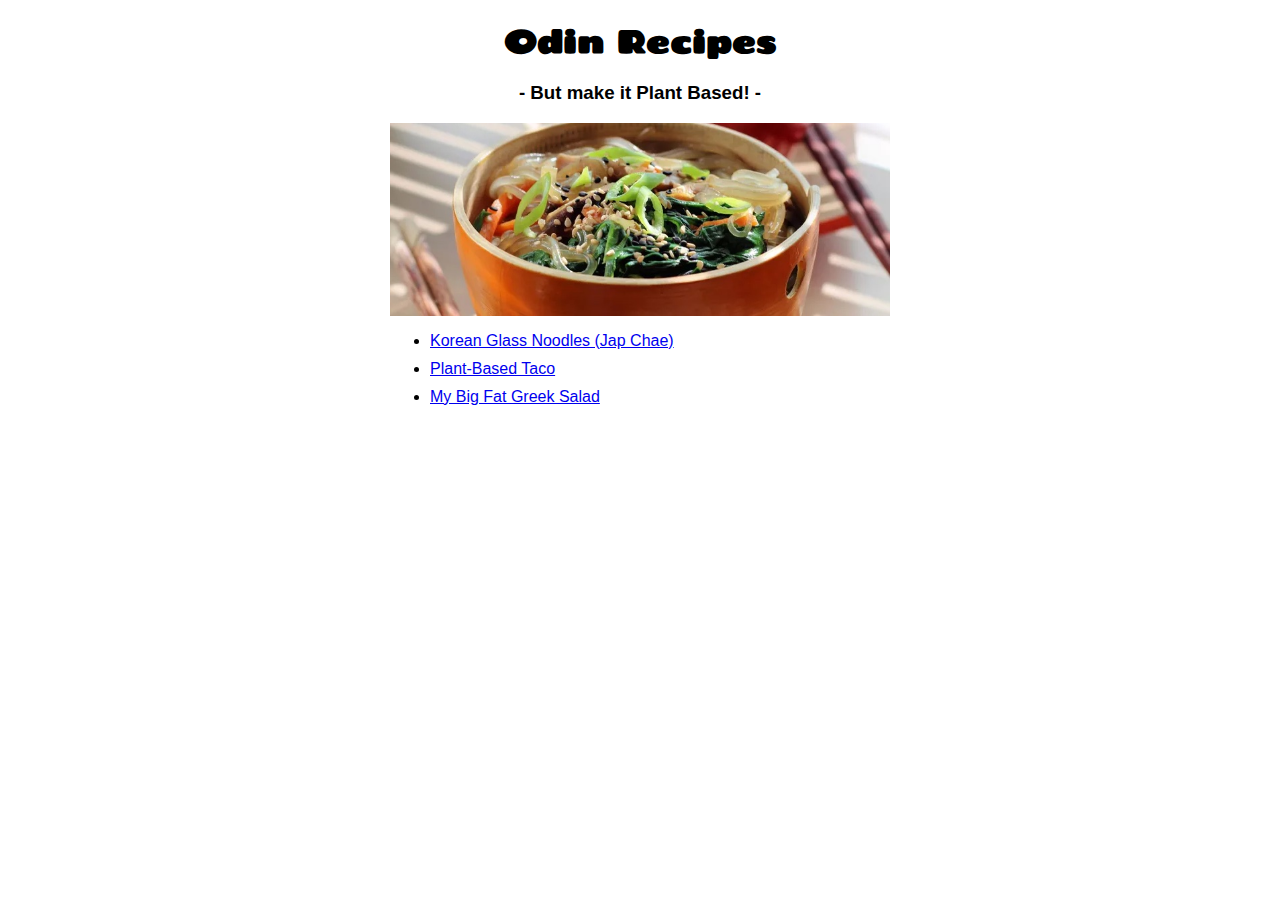
<file: index.html>
<!DOCTYPE html>
<html lang="en">
    <head>
        <meta charset="UFT-8">
        <link href='https://fonts.googleapis.com/css?family=Chango' rel='stylesheet'>
        <link href="styles.css" rel="stylesheet">
        <title>Odin Recipes</title>
    </head>

    <body>
        <h1>Odin Recipes</h1>
        <h3>- But make it Plant Based! -</h3>
        <div id="recipe-names">
            <img src="images/home-image.jpg" alt="Korean Glass Noodles">

            <ul>
                <li><a href="recipes/korean-noodles.html">Korean Glass Noodles (Jap Chae)</a></li>
                <li><a href="recipes/plant-based-taco.html">Plant-Based Taco</a></li>
                <li><a href="recipes/greek-salad.html">My Big Fat Greek Salad</a></li>
            </ul>
        </div>
    </body>
</html>
</file>
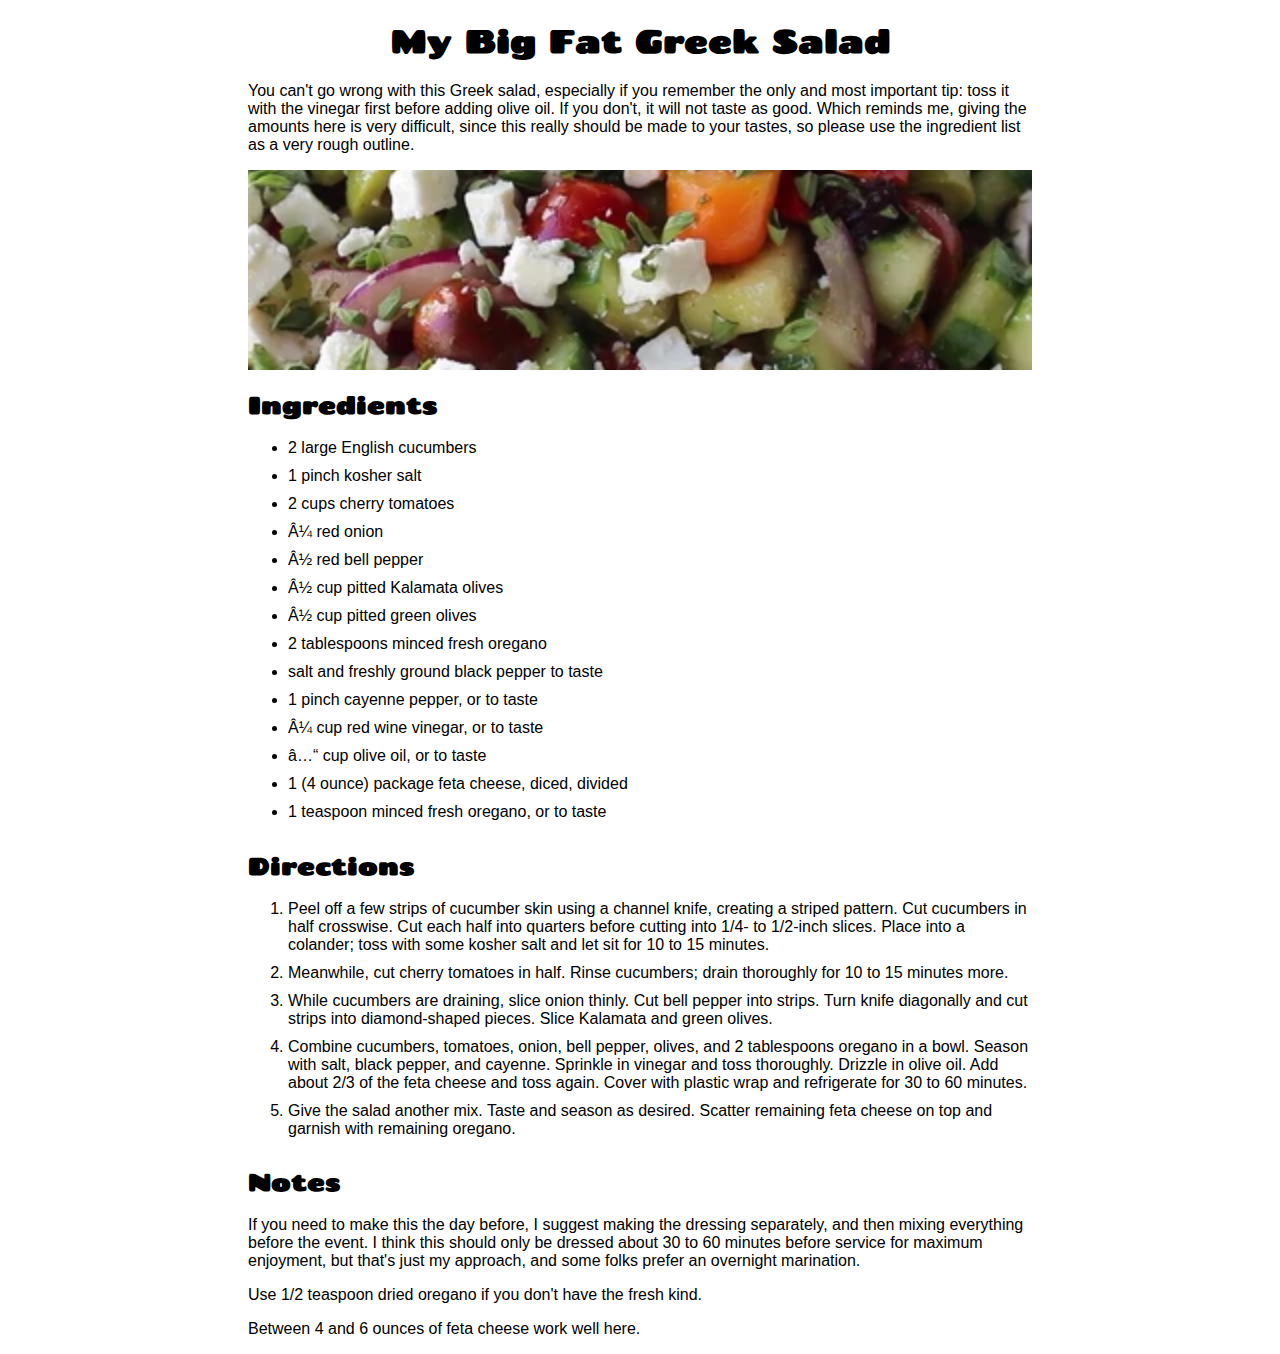
<file: recipes/greek-salad.html>
<!DOCTYPE html>
<html lang="en">
    <head>
        <meta charset="UFT-8">
        <link href='https://fonts.googleapis.com/css?family=Chango' rel='stylesheet'>
        <link href="../styles.css" rel="stylesheet">
        <title>My Big Fat Greek Salad</title>
    </head>

    <body>
        <h1>My Big Fat Greek Salad</h1>
       
        <p>You can't go wrong with this Greek salad, especially if you remember the only and most important tip: toss it with the vinegar first before adding olive oil. If you don't, it will not taste as good. Which reminds me, giving the amounts here is very difficult, since this really should be made to your tastes, so please use the ingredient list as a very rough outline.</p>
        <div class="parallax salad"></div>
        <h2>Ingredients</h2>
        <ul>
            <li>2 large English cucumbers</li>
            <li>1 pinch kosher salt</li>
            <li>2 cups cherry tomatoes</li>
            <li>¼ red onion</li>
            <li>½ red bell pepper</li>
            <li>½ cup pitted Kalamata olives</li>
            <li>½ cup pitted green olives</li>
            <li>2 tablespoons minced fresh oregano</li>
            <li>salt and freshly ground black pepper to taste</li>
            <li>1 pinch cayenne pepper, or to taste</li>
            <li>¼ cup red wine vinegar, or to taste</li>
            <li>⅓ cup olive oil, or to taste</li>
            <li>1 (4 ounce) package feta cheese, diced, divided</li>
            <li>1 teaspoon minced fresh oregano, or to taste</li>
        </ul>
        
        <h2>Directions</h2>
        <ol>
            <li>Peel off a few strips of cucumber skin using a channel knife, creating a striped pattern. Cut cucumbers in half crosswise. Cut each half into quarters before cutting into 1/4- to 1/2-inch slices. Place into a colander; toss with some kosher salt and let sit for 10 to 15 minutes. </li>
            <li>Meanwhile, cut cherry tomatoes in half. Rinse cucumbers; drain thoroughly for 10 to 15 minutes more. </li>
            <li>While cucumbers are draining, slice onion thinly. Cut bell pepper into strips. Turn knife diagonally and cut strips into diamond-shaped pieces. Slice Kalamata and green olives. </li>
            <li>Combine cucumbers, tomatoes, onion, bell pepper, olives, and 2 tablespoons oregano in a bowl. Season with salt, black pepper, and cayenne. Sprinkle in vinegar and toss thoroughly. Drizzle in olive oil. Add about 2/3 of the feta cheese and toss again. Cover with plastic wrap and refrigerate for 30 to 60 minutes. </li>
            <li>Give the salad another mix. Taste and season as desired. Scatter remaining feta cheese on top and garnish with remaining oregano. </li>
        </ol>

        <h2>Notes</h2>
        <p> If you need to make this the day before, I suggest making the dressing separately, and then mixing everything before the event. I think this should only be dressed about 30 to 60 minutes before service for maximum enjoyment, but that's just my approach, and some folks prefer an overnight marination.</p>

        <p>Use 1/2 teaspoon dried oregano if you don't have the fresh kind. </p>
            
        <p>Between 4 and 6 ounces of feta cheese work well here. </p>
    </body>
</html>
</file>
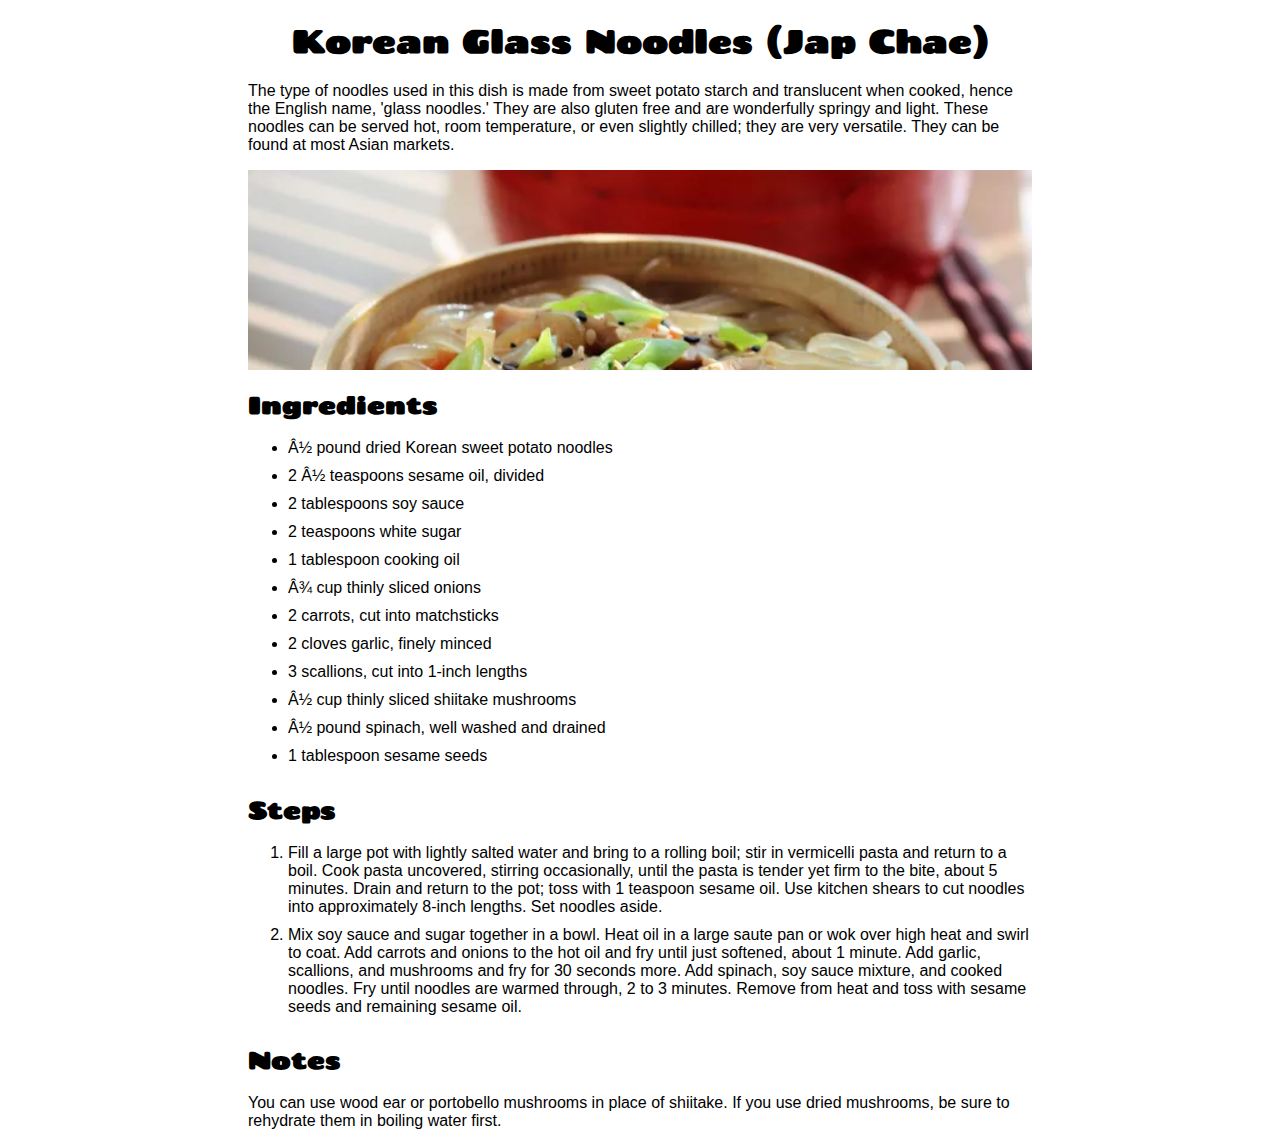
<file: recipes/korean-noodles.html>
<!DOCTYPE html>
<html lang="en">
    <head>
        <meta charset="UFT-8">
        <link href='https://fonts.googleapis.com/css?family=Chango' rel='stylesheet'>
        <link href="../styles.css" rel="stylesheet">
        <title>Korean Glass Noodles (Jap Chae)</title>
    </head>

    <body>
        <h1>Korean Glass Noodles (Jap Chae)</h1>
        
        <p>The type of noodles used in this dish is made from sweet potato starch and translucent when cooked, hence the English name, 'glass noodles.' They are also gluten free and are wonderfully springy and light. These noodles can be served hot, room temperature, or even slightly chilled; they are very versatile. They can be found at most Asian markets.</p>
        <div class="parallax noodles"></div>
        <h2>Ingredients</h2>
        <ul>
            <li>½ pound dried Korean sweet potato noodles</li>
            <li>2 ½ teaspoons sesame oil, divided</li>
            <li>2 tablespoons soy sauce</li>
            <li>2 teaspoons white sugar</li>
            <li>1 tablespoon cooking oil</li>
            <li>¾ cup thinly sliced onions</li>
            <li>2 carrots, cut into matchsticks</li>
            <li>2 cloves garlic, finely minced</li>
            <li>3 scallions, cut into 1-inch lengths</li>
            <li>½ cup thinly sliced shiitake mushrooms</li>
            <li>½ pound spinach, well washed and drained</li>
            <li>1 tablespoon sesame seeds</li>
        </ul>
        
        <h2>Steps</h2>
        <ol>
            <li>Fill a large pot with lightly salted water and bring to a rolling boil; stir in vermicelli pasta and return to a boil. Cook pasta uncovered, stirring occasionally, until the pasta is tender yet firm to the bite, about 5 minutes. Drain and return to the pot; toss with 1 teaspoon sesame oil. Use kitchen shears to cut noodles into approximately 8-inch lengths. Set noodles aside. </li>
            <li>Mix soy sauce and sugar together in a bowl. Heat oil in a large saute pan or wok over high heat and swirl to coat. Add carrots and onions to the hot oil and fry until just softened, about 1 minute. Add garlic, scallions, and mushrooms and fry for 30 seconds more. Add spinach, soy sauce mixture, and cooked noodles. Fry until noodles are warmed through, 2 to 3 minutes. Remove from heat and toss with sesame seeds and remaining sesame oil. </li>
        </ol>

        <h2>Notes</h2>
        <p>You can use wood ear or portobello mushrooms in place of shiitake. If you use dried mushrooms, be sure to rehydrate them in boiling water first. </p>
    </body>
</html>
</file>
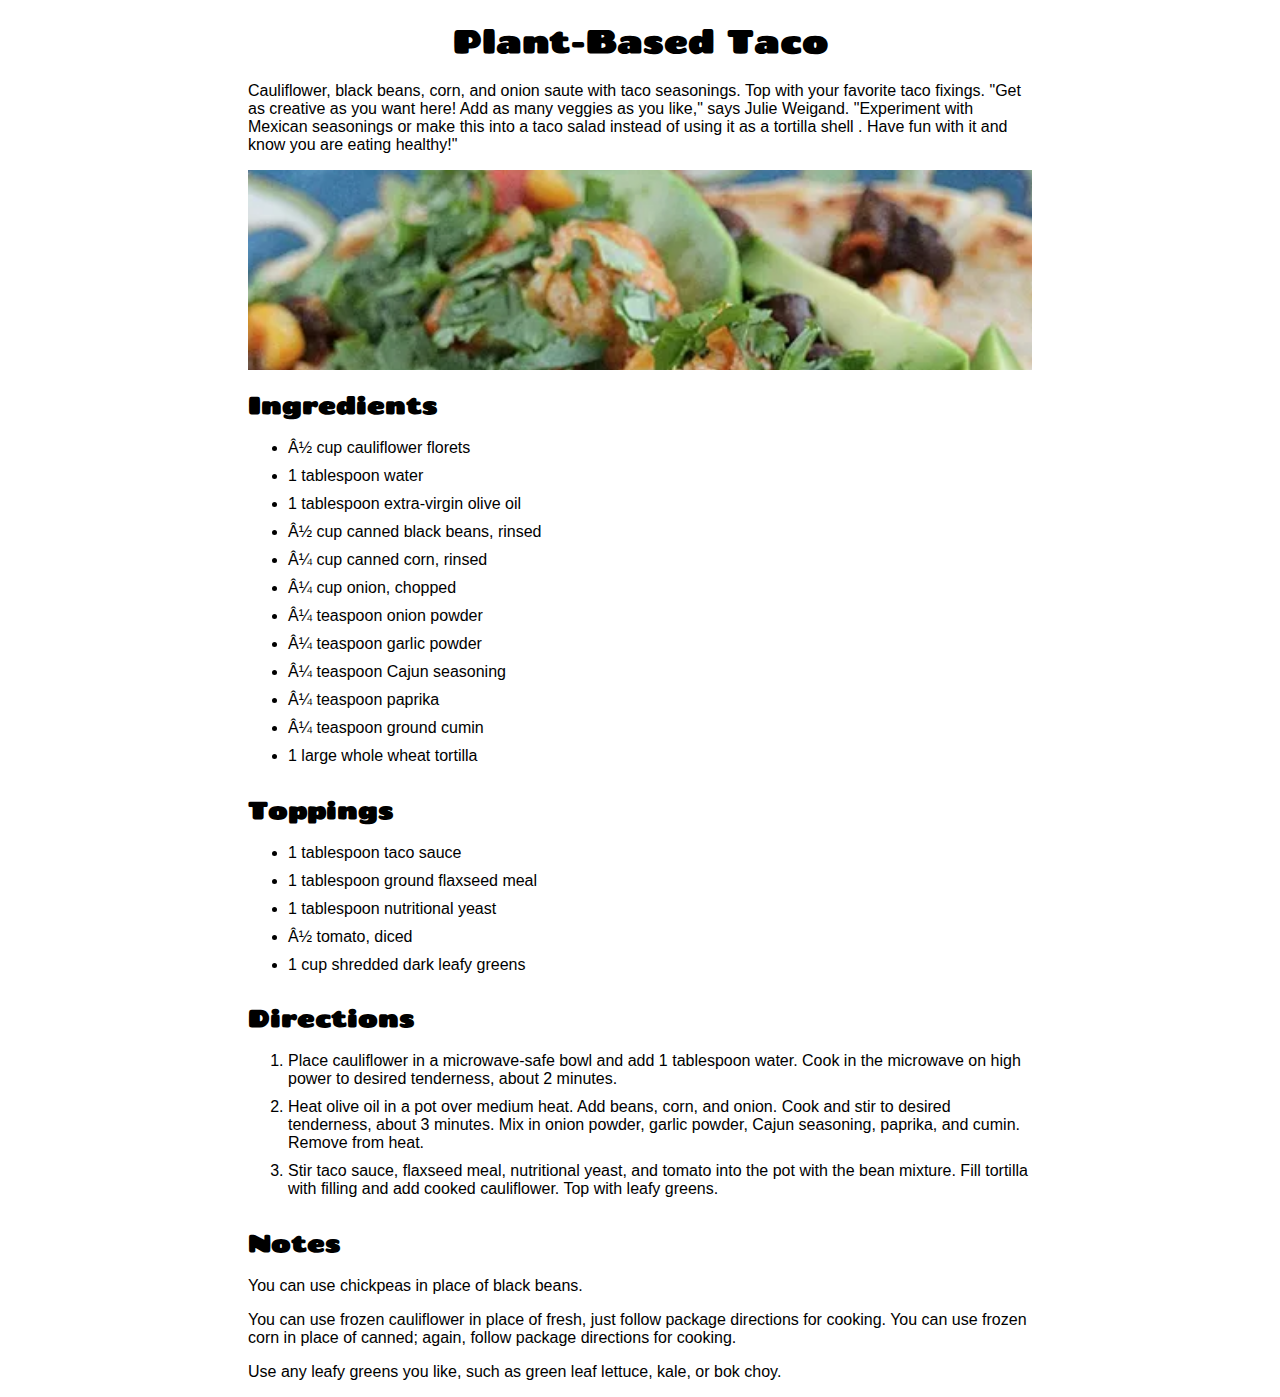
<file: recipes/plant-based-taco.html>
<!DOCTYPE html>
<html lang="en">
    <head>
        <meta charset="UFT-8">
        <link href='https://fonts.googleapis.com/css?family=Chango' rel='stylesheet'>
        <link href="../styles.css" rel="stylesheet">
        <title>Plant-Based Taco</title>
    </head>

    <body>
        <h1>Plant-Based Taco</h1>
        <p>Cauliflower, black beans, corn, and onion saute with taco seasonings. Top with your favorite taco fixings. "Get as creative as you want here! Add as many veggies as you like," says Julie Weigand. "Experiment with Mexican seasonings or make this into a taco salad instead of using it as a tortilla shell . Have fun with it and know you are eating healthy!" </p>
        <div class="parallax taco"></div>

        <h2>Ingredients</h2>
        <ul>
            <li>½ cup cauliflower florets</li>
            <li>1 tablespoon water</li>
            <li>1 tablespoon extra-virgin olive oil</li>
            <li>½ cup canned black beans, rinsed</li>
            <li>¼ cup canned corn, rinsed</li>
            <li>¼ cup onion, chopped</li>
            <li>¼ teaspoon onion powder</li>
            <li>¼ teaspoon garlic powder</li>
            <li>¼ teaspoon Cajun seasoning</li>
            <li>¼ teaspoon paprika</li>
            <li>¼ teaspoon ground cumin</li>
            <li>1 large whole wheat tortilla</li>
        </ul>

        <h2>Toppings</h2>
        <ul>
            <li>1 tablespoon taco sauce</li>
            <li>1 tablespoon ground flaxseed meal</li>
            <li>1 tablespoon nutritional yeast</li>
            <li>½ tomato, diced</li>
            <li>1 cup shredded dark leafy greens</li>
        </ul>
        
        <h2>Directions</h2>
        <ol>
            <li>Place cauliflower in a microwave-safe bowl and add 1 tablespoon water. Cook in the microwave on high power to desired tenderness, about 2 minutes. </li>
            <li>Heat olive oil in a pot over medium heat. Add beans, corn, and onion. Cook and stir to desired tenderness, about 3 minutes. Mix in onion powder, garlic powder, Cajun seasoning, paprika, and cumin. Remove from heat. </li>
            <li>Stir taco sauce, flaxseed meal, nutritional yeast, and tomato into the pot with the bean mixture. Fill tortilla with filling and add cooked cauliflower. Top with leafy greens. </li>
        </ol>

        <h2>Notes</h2>
        <p> You can use chickpeas in place of black beans.</p>

        <p>You can use frozen cauliflower in place of fresh, just follow package directions for cooking. You can use frozen corn in place of canned; again, follow package directions for cooking.</p>
            
        <p>Use any leafy greens you like, such as green leaf lettuce, kale, or bok choy. </p>
    </body>
</html>
</file>
<file: styles.css>
html {
    max-width: 800px;
    margin: auto;
}    
body {
    font-family: Arial, Helvetica, sans-serif;
    font-size: 16px;
}
h1, h2 {
    font-family: 'Chango', Arial, Helvetica, sans-serif;
}
h1 {
    text-align: center;
}
h3 {
    text-align: center;
}
#recipe-names {
    width: 500px;
    display: block;
    margin: auto auto;
}
#recipe-names li {
    margin-left: 0px;
}
li {
    padding-bottom: 10px;
}
img {
    width: 500px;
    display: block;
    margin: auto auto;
}
.parallax {
    /* Set a specific height */
    min-height: 200px;
    max-width: 800px;

    /* Create the parallax scrolling effect */
    background-attachment: fixed;
    background-position: top;
    background-repeat: no-repeat;
    background-size: contain;
}
.parallax.noodles {
    /* The image used */
    background-image: url("images/korean-noodles.webp");
}
.parallax.salad {
    /* The image used */
    background-image: url("images/greek-salad.webp");
}
.parallax.taco {
    background-image: url("images/plant-based-taco.webp");
}

@media screen and (max-width: 600px) {
    .parallax {
        /* min-height: 100px;
        background-position: top; */
        background-attachment: scroll;
        min-width: 100%;
    }
}
</file>
